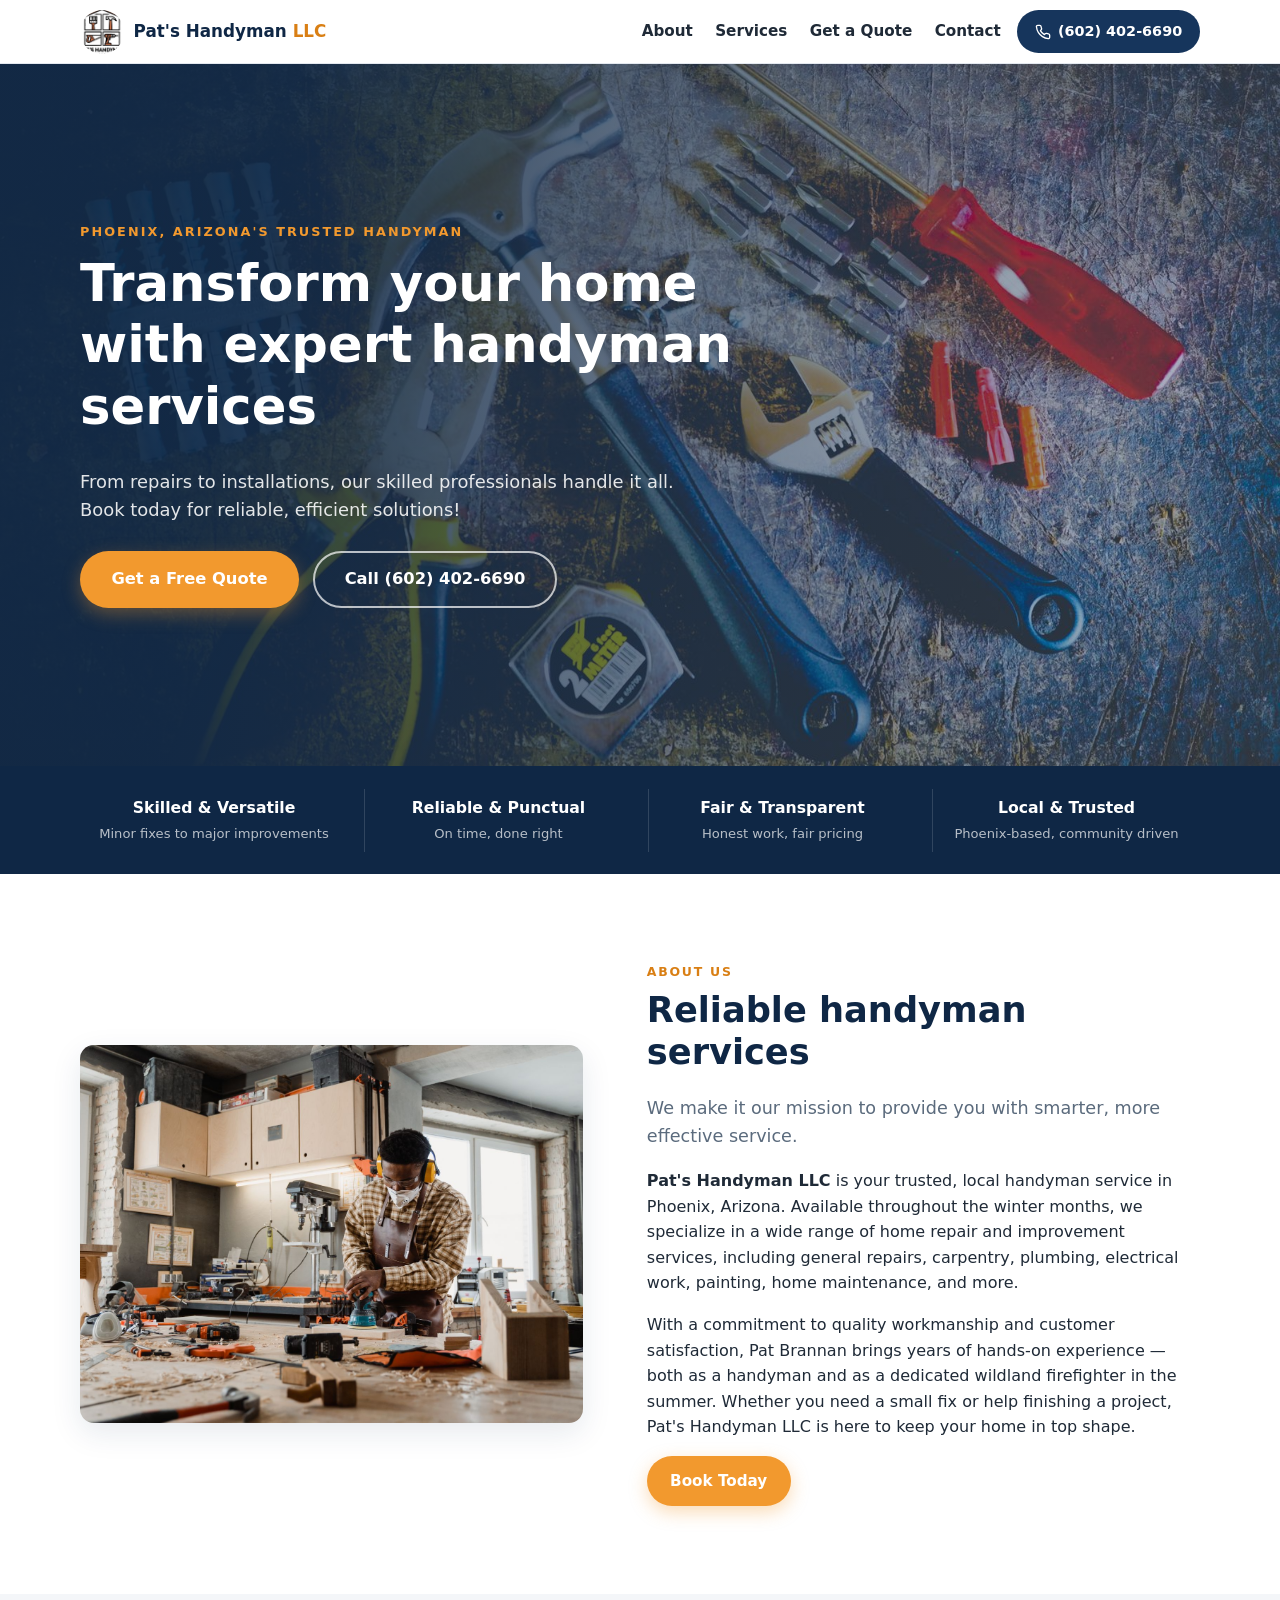
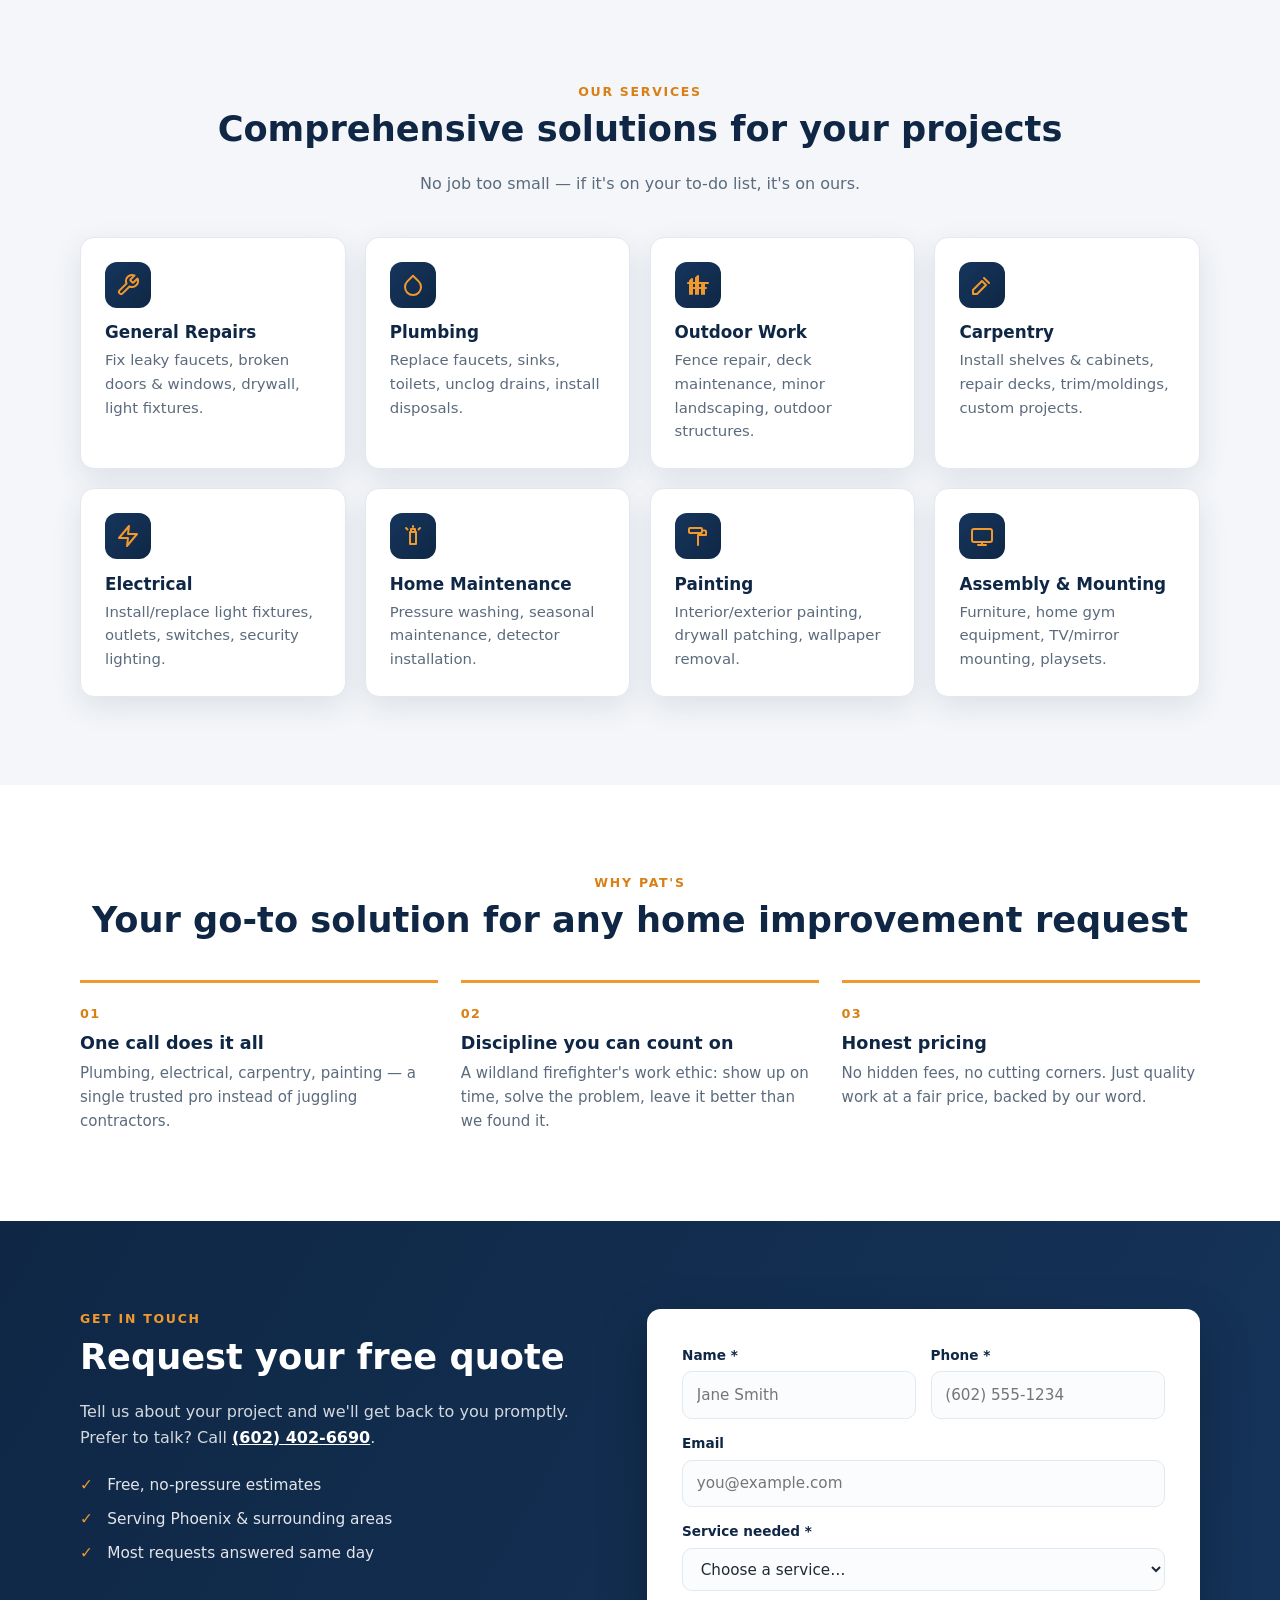
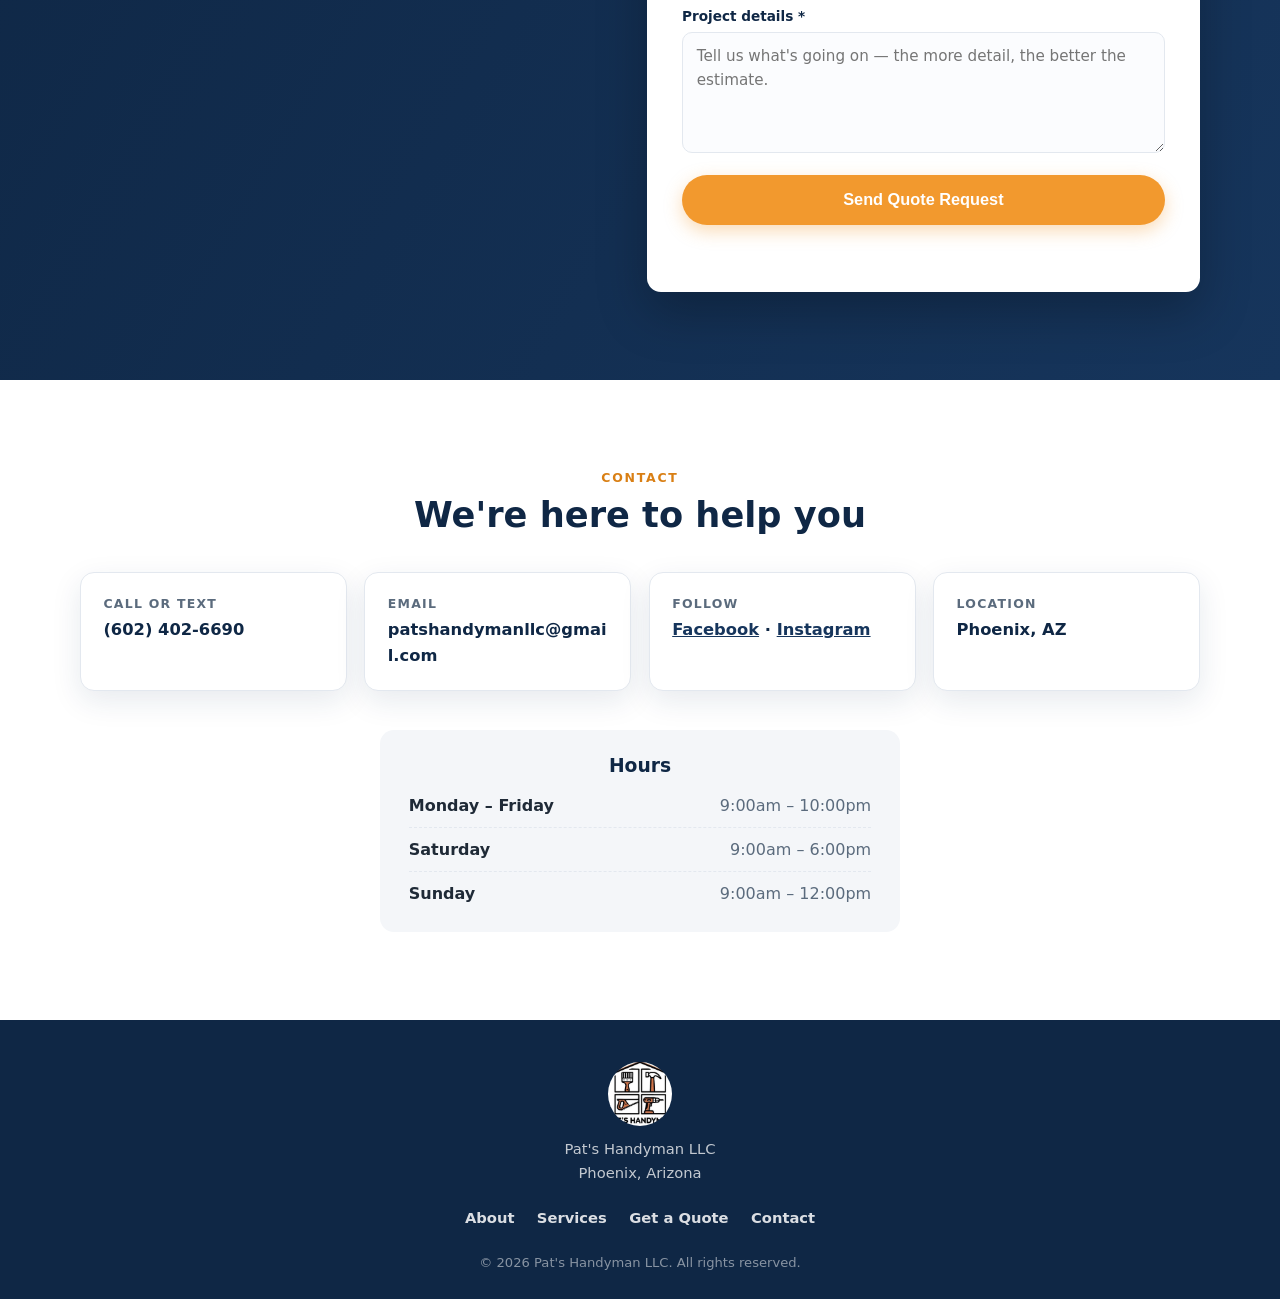
<file: index.html>
<!DOCTYPE html>
<html lang="en">
<head>
  <meta charset="UTF-8" />
  <meta name="viewport" content="width=device-width, initial-scale=1.0" />
  <title>Pat's Handyman LLC | Trusted Handyman in Phoenix, AZ</title>
  <meta name="description" content="Pat's Handyman LLC — reliable handyman services in Phoenix, Arizona. Repairs, carpentry, plumbing, electrical, painting & more. Call (602) 402-6690 for a free quote." />
  <link rel="icon" type="image/png" href="assets/logo.png" />
  <link rel="stylesheet" href="styles.css" />
</head>
<body>

  <!-- ============ HEADER ============ -->
  <header class="site-header" id="top">
    <div class="wrap header-inner">
      <a class="brand" href="#top" aria-label="Pat's Handyman LLC — home">
        <img src="assets/logo.png" alt="Pat's Handyman LLC logo" class="brand-logo" />
        <span class="brand-text">Pat's Handyman <em>LLC</em></span>
      </a>
      <nav class="main-nav" id="mainNav" aria-label="Main navigation">
        <a href="#about">About</a>
        <a href="#services">Services</a>
        <a href="#quote">Get a Quote</a>
        <a href="#contact">Contact</a>
      </nav>
      <div class="header-actions">
        <a class="btn btn-call" href="tel:+16024026690" id="headerPhone">
          <svg viewBox="0 0 24 24" width="16" height="16" fill="none" stroke="currentColor" stroke-width="2" stroke-linecap="round" stroke-linejoin="round"><path d="M22 16.92v3a2 2 0 0 1-2.18 2 19.79 19.79 0 0 1-8.63-3.07 19.5 19.5 0 0 1-6-6 19.79 19.79 0 0 1-3.07-8.67A2 2 0 0 1 4.11 2h3a2 2 0 0 1 2 1.72c.13.96.36 1.9.7 2.81a2 2 0 0 1-.45 2.11L8.09 9.91a16 16 0 0 0 6 6l1.27-1.27a2 2 0 0 1 2.11-.45c.91.34 1.85.57 2.81.7A2 2 0 0 1 22 16.92z"/></svg>
          <span id="headerPhoneText">(602) 402-6690</span>
        </a>
        <button class="nav-toggle" id="navToggle" aria-label="Open menu" aria-expanded="false">
          <span></span><span></span><span></span>
        </button>
      </div>
    </div>
  </header>

  <!-- ============ HERO ============ -->
  <section class="hero">
    <div class="hero-bg" role="img" aria-label="Handyman tools on a workbench"></div>
    <div class="hero-overlay"></div>
    <div class="wrap hero-content">
      <p class="hero-kicker">Phoenix, Arizona's trusted handyman</p>
      <h1 id="heroTitle">Transform your home with expert handyman services</h1>
      <p class="hero-sub" id="heroSubtitle">From repairs to installations, our skilled professionals handle it all. Book today for reliable, efficient solutions!</p>
      <div class="hero-ctas">
        <a href="#quote" class="btn btn-primary btn-lg">Get a Free Quote</a>
        <a href="tel:+16024026690" class="btn btn-ghost btn-lg">Call (602) 402-6690</a>
      </div>
    </div>
  </section>

  <!-- ============ TRUST STRIP ============ -->
  <section class="trust">
    <div class="wrap trust-grid">
      <div class="trust-item"><strong>Skilled &amp; Versatile</strong><span>Minor fixes to major improvements</span></div>
      <div class="trust-item"><strong>Reliable &amp; Punctual</strong><span>On time, done right</span></div>
      <div class="trust-item"><strong>Fair &amp; Transparent</strong><span>Honest work, fair pricing</span></div>
      <div class="trust-item"><strong>Local &amp; Trusted</strong><span>Phoenix-based, community driven</span></div>
    </div>
  </section>

  <!-- ============ ABOUT ============ -->
  <section class="section about" id="about">
    <div class="wrap about-grid">
      <div class="about-photo">
        <img src="assets/about.jpg" alt="Craftsman at work in a workshop" loading="lazy" />
      </div>
      <div class="about-copy">
        <p class="kicker">About us</p>
        <h2 id="aboutTitle">Reliable handyman services</h2>
        <p class="lede">We make it our mission to provide you with smarter, more effective service.</p>
        <div id="aboutText">
          <p><strong>Pat's Handyman LLC</strong> is your trusted, local handyman service in Phoenix, Arizona. Available throughout the winter months, we specialize in a wide range of home repair and improvement services, including general repairs, carpentry, plumbing, electrical work, painting, home maintenance, and more.</p>
          <p>With a commitment to quality workmanship and customer satisfaction, Pat Brannan brings years of hands-on experience — both as a handyman and as a dedicated wildland firefighter in the summer. Whether you need a small fix or help finishing a project, Pat's Handyman LLC is here to keep your home in top shape.</p>
        </div>
        <a href="#quote" class="btn btn-primary">Book Today</a>
      </div>
    </div>
  </section>

  <!-- ============ SERVICES ============ -->
  <section class="section services" id="services">
    <div class="wrap">
      <p class="kicker center">Our services</p>
      <h2 class="center">Comprehensive solutions for your projects</h2>
      <p class="section-sub center">No job too small — if it's on your to-do list, it's on ours.</p>
      <div class="services-grid" id="servicesGrid">
        <!-- Rendered by site.js from content/services.json (fallback below for no-JS) -->
        <noscript>
          <article class="service-card"><h3>General Repairs</h3><p>Fix leaky faucets, broken doors &amp; windows, drywall, light fixtures.</p></article>
          <article class="service-card"><h3>Plumbing</h3><p>Replace faucets, sinks, toilets, unclog drains, install disposals.</p></article>
          <article class="service-card"><h3>Outdoor Work</h3><p>Fence repair, deck maintenance, minor landscaping, outdoor structures.</p></article>
          <article class="service-card"><h3>Carpentry</h3><p>Install shelves &amp; cabinets, repair decks, trim/moldings, custom projects.</p></article>
          <article class="service-card"><h3>Electrical</h3><p>Install/replace light fixtures, outlets, switches, security lighting.</p></article>
          <article class="service-card"><h3>Home Maintenance</h3><p>Pressure washing, seasonal maintenance, detector installation.</p></article>
          <article class="service-card"><h3>Painting</h3><p>Interior/exterior painting, drywall patching, wallpaper removal.</p></article>
          <article class="service-card"><h3>Assembly &amp; Mounting</h3><p>Furniture, home gym equipment, TV/mirror mounting, playsets.</p></article>
        </noscript>
      </div>
    </div>
  </section>

  <!-- ============ WHY US ============ -->
  <section class="section why">
    <div class="wrap">
      <p class="kicker center">Why Pat's</p>
      <h2 class="center">Your go-to solution for any home improvement request</h2>
      <div class="why-grid">
        <div class="why-item"><span class="why-num">01</span><h3>One call does it all</h3><p>Plumbing, electrical, carpentry, painting — a single trusted pro instead of juggling contractors.</p></div>
        <div class="why-item"><span class="why-num">02</span><h3>Discipline you can count on</h3><p>A wildland firefighter's work ethic: show up on time, solve the problem, leave it better than we found it.</p></div>
        <div class="why-item"><span class="why-num">03</span><h3>Honest pricing</h3><p>No hidden fees, no cutting corners. Just quality work at a fair price, backed by our word.</p></div>
      </div>
    </div>
  </section>

  <!-- ============ QUOTE FORM ============ -->
  <section class="section quote" id="quote">
    <div class="wrap quote-grid">
      <div class="quote-copy">
        <p class="kicker light">Get in touch</p>
        <h2 class="light">Request your free quote</h2>
        <p class="light-dim">Tell us about your project and we'll get back to you promptly. Prefer to talk? Call <a href="tel:+16024026690" class="light-link">(602) 402-6690</a>.</p>
        <ul class="quote-points">
          <li>Free, no-pressure estimates</li>
          <li>Serving Phoenix &amp; surrounding areas</li>
          <li>Most requests answered same day</li>
        </ul>
      </div>
      <form class="quote-form" id="quoteForm" action="https://api.web3forms.com/submit" method="POST" novalidate>
        <!-- Get a free key at https://web3forms.com and paste it below -->
        <input type="hidden" name="access_key" value="8380bf34-5609-4f74-be0c-9006aaae96cae" />
        <input type="hidden" name="subject" value="New quote request — Pat's Handyman LLC website" />
        <input type="checkbox" name="botcheck" class="hidden" tabindex="-1" autocomplete="off" />
        <div class="form-row">
          <div class="form-field">
            <label for="qName">Name *</label>
            <input id="qName" name="name" type="text" required autocomplete="name" placeholder="Jane Smith" />
          </div>
          <div class="form-field">
            <label for="qPhone">Phone *</label>
            <input id="qPhone" name="phone" type="tel" required autocomplete="tel" placeholder="(602) 555-1234" />
          </div>
        </div>
        <div class="form-field">
          <label for="qEmail">Email</label>
          <input id="qEmail" name="email" type="email" autocomplete="email" placeholder="you@example.com" />
        </div>
        <div class="form-field">
          <label for="qService">Service needed *</label>
          <select id="qService" name="service" required>
            <option value="" disabled selected>Choose a service…</option>
            <option>General Repairs</option>
            <option>Plumbing</option>
            <option>Outdoor Work</option>
            <option>Carpentry</option>
            <option>Electrical</option>
            <option>Home Maintenance</option>
            <option>Painting</option>
            <option>Assembly &amp; Mounting</option>
            <option>Something else</option>
          </select>
        </div>
        <div class="form-field">
          <label for="qMsg">Project details *</label>
          <textarea id="qMsg" name="message" rows="4" required placeholder="Tell us what's going on — the more detail, the better the estimate."></textarea>
        </div>
        <button type="submit" class="btn btn-primary btn-lg btn-block" id="quoteSubmit">Send Quote Request</button>
        <p class="form-note" id="formNote" role="status"></p>
      </form>
    </div>
  </section>

  <!-- ============ CONTACT ============ -->
  <section class="section contact" id="contact">
    <div class="wrap">
      <p class="kicker center">Contact</p>
      <h2 class="center">We're here to help you</h2>
      <div class="contact-grid">
        <a class="contact-card" href="tel:+16024026690">
          <span class="contact-label">Call or text</span>
          <strong id="contactPhone">(602) 402-6690</strong>
        </a>
        <a class="contact-card" href="mailto:patshandymanllc@gmail.com">
          <span class="contact-label">Email</span>
          <strong id="contactEmail">patshandymanllc@gmail.com</strong>
        </a>
        <div class="contact-card">
          <span class="contact-label">Follow</span>
          <strong class="socials">
            <a href="https://www.facebook.com/profile.php?id=61565619931912" target="_blank" rel="noopener">Facebook</a>
            <span aria-hidden="true">·</span>
            <a href="https://www.instagram.com/patshandymanllc" target="_blank" rel="noopener">Instagram</a>
          </strong>
        </div>
        <a class="contact-card" href="https://www.google.com/maps/search/?api=1&query=Phoenix%2C+AZ" target="_blank" rel="noopener">
          <span class="contact-label">Location</span>
          <strong>Phoenix, AZ</strong>
        </a>
      </div>
      <div class="hours">
        <h3>Hours</h3>
        <dl id="hoursList">
          <div><dt>Monday – Friday</dt><dd>9:00am – 10:00pm</dd></div>
          <div><dt>Saturday</dt><dd>9:00am – 6:00pm</dd></div>
          <div><dt>Sunday</dt><dd>9:00am – 12:00pm</dd></div>
        </dl>
      </div>
    </div>
  </section>

  <!-- ============ FOOTER ============ -->
  <footer class="site-footer">
    <div class="wrap footer-inner">
      <div class="footer-brand">
        <img src="assets/logo.png" alt="Pat's Handyman LLC logo" class="brand-logo" />
        <p>Pat's Handyman LLC<br />Phoenix, Arizona</p>
      </div>
      <nav class="footer-nav" aria-label="Footer navigation">
        <a href="#about">About</a>
        <a href="#services">Services</a>
        <a href="#quote">Get a Quote</a>
        <a href="#contact">Contact</a>
      </nav>
      <p class="footer-fine">© <span id="year">2026</span> Pat's Handyman LLC. All rights reserved.</p>
    </div>
  </footer>

  <script src="site.js"></script>
</body>
</html>
</file>
<file: styles.css>
/* Pat's Handyman LLC — clean, mobile-first styles */
:root {
  --navy: #16355c;
  --navy-dark: #0f2745;
  --orange: #f2992e;
  --orange-dark: #d97f14;
  --ink: #1f2a37;
  --muted: #5b6b7d;
  --bg: #ffffff;
  --bg-soft: #f4f6f9;
  --line: #e3e8ef;
  --radius: 14px;
  --shadow: 0 10px 30px rgba(22, 53, 92, 0.10);
  --font: system-ui, -apple-system, "Segoe UI", Roboto, Helvetica, Arial, sans-serif;
}

* { box-sizing: border-box; }
html { scroll-behavior: smooth; }
body {
  margin: 0;
  font-family: var(--font);
  color: var(--ink);
  background: var(--bg);
  line-height: 1.6;
  -webkit-font-smoothing: antialiased;
}
img { max-width: 100%; display: block; }
h1, h2, h3 { line-height: 1.2; color: var(--navy-dark); margin: 0 0 0.6em; }
h1 { font-size: clamp(2rem, 5vw, 3.2rem); }
h2 { font-size: clamp(1.5rem, 3.4vw, 2.2rem); }
p { margin: 0 0 1em; }
a { color: var(--navy); }

.wrap { width: min(1120px, 92%); margin: 0 auto; }
.section { padding: clamp(3rem, 7vw, 5.5rem) 0; }
.center { text-align: center; }

.kicker {
  text-transform: uppercase;
  letter-spacing: 0.14em;
  font-size: 0.78rem;
  font-weight: 700;
  color: var(--orange-dark);
  margin: 0 0 0.5em;
}
.kicker.light { color: var(--orange); }
.light { color: #fff; }
.light-dim { color: rgba(255,255,255,0.82); }
.light-link { color: #fff; font-weight: 700; }
.section-sub { color: var(--muted); max-width: 560px; margin: 0 auto 2.5rem; }

/* Buttons */
.btn {
  display: inline-flex; align-items: center; justify-content: center; gap: 0.5em;
  padding: 0.7em 1.4em; border-radius: 999px; font-weight: 700; font-size: 0.95rem;
  text-decoration: none; border: 2px solid transparent; cursor: pointer;
  transition: transform 0.15s ease, background 0.15s ease, box-shadow 0.15s ease;
}
.btn:active { transform: translateY(1px); }
.btn-primary { background: var(--orange); color: #fff; box-shadow: 0 6px 18px rgba(242,153,46,0.35); }
.btn-primary:hover { background: var(--orange-dark); }
.btn-ghost { border-color: rgba(255,255,255,0.7); color: #fff; }
.btn-ghost:hover { background: rgba(255,255,255,0.14); }
.btn-lg { padding: 0.85em 1.8em; font-size: 1.02rem; }
.btn-block { width: 100%; }
.btn-call { background: var(--navy); color: #fff; padding: 0.55em 1.1em; font-size: 0.9rem; }
.btn-call:hover { background: var(--navy-dark); }
.btn[disabled] { opacity: 0.65; cursor: wait; }

/* Header */
.site-header {
  position: sticky; top: 0; z-index: 50;
  background: rgba(255,255,255,0.96); backdrop-filter: blur(8px);
  border-bottom: 1px solid var(--line);
}
.header-inner { display: flex; align-items: center; gap: 1rem; padding: 0.6rem 0; }
.brand { display: flex; align-items: center; gap: 0.6rem; text-decoration: none; margin-right: auto; }
.brand-logo { width: 44px; height: 44px; border-radius: 50%; object-fit: cover; }
.brand-text { font-weight: 800; color: var(--navy-dark); font-size: 1.05rem; white-space: nowrap; }
.brand-text em { font-style: normal; color: var(--orange-dark); }
.main-nav { display: flex; gap: 1.4rem; }
.main-nav a { text-decoration: none; font-weight: 600; font-size: 0.95rem; color: var(--ink); }
.main-nav a:hover { color: var(--orange-dark); }
.header-actions { display: flex; align-items: center; gap: 0.6rem; }
.nav-toggle { display: none; background: none; border: 0; cursor: pointer; padding: 0.5rem; }
.nav-toggle span { display: block; width: 22px; height: 2px; background: var(--navy-dark); margin: 5px 0; border-radius: 2px; }

/* Hero */
.hero { position: relative; min-height: 78vh; display: flex; align-items: center; color: #fff; overflow: hidden; }
.hero-bg {
  position: absolute; inset: 0;
  background: url("assets/hero.jpg") center/cover no-repeat;
}
.hero-overlay { position: absolute; inset: 0; background: linear-gradient(100deg, rgba(15,39,69,0.92) 20%, rgba(15,39,69,0.55) 60%, rgba(15,39,69,0.25)); }
.hero-content { position: relative; padding: 5rem 0; max-width: 1120px; }
.hero-kicker { text-transform: uppercase; letter-spacing: 0.16em; font-size: 0.8rem; font-weight: 700; color: var(--orange); margin-bottom: 0.8em; }
.hero h1 { color: #fff; max-width: 14em; }
.hero-sub { font-size: 1.12rem; color: rgba(255,255,255,0.88); max-width: 34em; }
.hero-ctas { display: flex; flex-wrap: wrap; gap: 0.9rem; margin-top: 1.6rem; }

/* Trust strip */
.trust { background: var(--navy-dark); color: #fff; padding: 1.4rem 0; }
.trust-grid { display: grid; grid-template-columns: repeat(4, 1fr); gap: 1rem; }
.trust-item { text-align: center; padding: 0.4rem 0.6rem; border-left: 1px solid rgba(255,255,255,0.14); }
.trust-item:first-child { border-left: 0; }
.trust-item strong { display: block; font-size: 0.98rem; }
.trust-item span { font-size: 0.82rem; color: rgba(255,255,255,0.7); }

/* About */
.about-grid { display: grid; grid-template-columns: 1fr 1.1fr; gap: clamp(2rem, 5vw, 4rem); align-items: center; }
.about-photo img { border-radius: var(--radius); box-shadow: var(--shadow); aspect-ratio: 4/3; object-fit: cover; width: 100%; }
.lede { font-size: 1.1rem; color: var(--muted); }

/* Services */
.services { background: var(--bg-soft); }
.services-grid { display: grid; grid-template-columns: repeat(auto-fill, minmax(240px, 1fr)); gap: 1.2rem; margin-top: 2.2rem; }
.service-card {
  background: #fff; border: 1px solid var(--line); border-radius: var(--radius);
  padding: 1.5rem; box-shadow: var(--shadow);
  transition: transform 0.18s ease, box-shadow 0.18s ease;
}
.service-card:hover { transform: translateY(-4px); box-shadow: 0 16px 36px rgba(22,53,92,0.14); }
.service-icon {
  width: 46px; height: 46px; border-radius: 12px; margin-bottom: 0.9rem;
  background: linear-gradient(135deg, var(--navy), var(--navy-dark));
  display: flex; align-items: center; justify-content: center; color: var(--orange);
}
.service-icon svg { width: 24px; height: 24px; }
.service-card h3 { font-size: 1.05rem; margin-bottom: 0.4em; }
.service-card p { color: var(--muted); font-size: 0.93rem; margin: 0; }

/* Why */
.why-grid { display: grid; grid-template-columns: repeat(3, 1fr); gap: 1.4rem; margin-top: 2.4rem; }
.why-item { border-top: 3px solid var(--orange); padding-top: 1.1rem; }
.why-num { font-size: 0.8rem; font-weight: 800; letter-spacing: 0.1em; color: var(--orange-dark); }
.why-item h3 { margin: 0.4em 0 0.4em; font-size: 1.1rem; }
.why-item p { color: var(--muted); font-size: 0.94rem; margin: 0; }

/* Quote */
.quote { background: linear-gradient(120deg, var(--navy-dark), var(--navy)); }
.quote-grid { display: grid; grid-template-columns: 1fr 1.1fr; gap: clamp(2rem, 5vw, 4rem); align-items: start; }
.quote-points { list-style: none; padding: 0; margin: 1.4rem 0 0; display: grid; gap: 0.6rem; }
.quote-points li { color: rgba(255,255,255,0.88); padding-left: 1.7rem; position: relative; font-size: 0.96rem; }
.quote-points li::before { content: "✓"; position: absolute; left: 0; color: var(--orange); font-weight: 800; }
.quote-form { background: #fff; border-radius: var(--radius); padding: clamp(1.4rem, 3vw, 2.2rem); box-shadow: 0 20px 50px rgba(0,0,0,0.25); }
.form-row { display: grid; grid-template-columns: 1fr 1fr; gap: 0.9rem; }
.form-field { margin-bottom: 0.9rem; }
.form-field label { display: block; font-weight: 700; font-size: 0.85rem; margin-bottom: 0.35em; color: var(--navy-dark); }
.form-field input, .form-field select, .form-field textarea {
  width: 100%; padding: 0.7em 0.9em; border: 1.5px solid var(--line); border-radius: 10px;
  font: inherit; font-size: 0.95rem; background: #fbfcfe; color: var(--ink);
}
.form-field input:focus, .form-field select:focus, .form-field textarea:focus {
  outline: none; border-color: var(--orange); box-shadow: 0 0 0 3px rgba(242,153,46,0.18); background: #fff;
}
.form-note { font-size: 0.9rem; margin: 0.8em 0 0; min-height: 1.4em; }
.form-note.ok { color: #1c7a3d; font-weight: 600; }
.form-note.err { color: #b3261e; font-weight: 600; }
.hidden { position: absolute; left: -9999px; }

/* Contact */
.contact-grid { display: grid; grid-template-columns: repeat(auto-fit, minmax(220px, 1fr)); gap: 1.1rem; margin-top: 2.2rem; }
.contact-card {
  display: block; text-decoration: none; color: inherit;
  border: 1px solid var(--line); border-radius: var(--radius); padding: 1.3rem 1.4rem;
  background: #fff; box-shadow: var(--shadow); transition: transform 0.15s ease;
}
a.contact-card:hover { transform: translateY(-3px); }
.contact-label { display: block; font-size: 0.78rem; text-transform: uppercase; letter-spacing: 0.1em; color: var(--muted); font-weight: 700; margin-bottom: 0.3em; }
.contact-card strong { color: var(--navy-dark); font-size: 1.02rem; word-break: break-word; }
.socials a { color: var(--navy); font-weight: 700; }
.hours { max-width: 520px; margin: 2.4rem auto 0; background: var(--bg-soft); border-radius: var(--radius); padding: 1.6rem 1.8rem; }
.hours h3 { margin-bottom: 0.8em; text-align: center; }
.hours dl { margin: 0; display: grid; gap: 0.55rem; }
.hours dl > div { display: flex; justify-content: space-between; gap: 1rem; border-bottom: 1px dashed var(--line); padding-bottom: 0.55rem; }
.hours dl > div:last-child { border-bottom: 0; padding-bottom: 0; }
.hours dt { font-weight: 600; }
.hours dd { margin: 0; color: var(--muted); }

/* Footer */
.site-footer { background: var(--navy-dark); color: rgba(255,255,255,0.75); padding: 2.6rem 0 1.6rem; }
.footer-inner { display: grid; gap: 1.4rem; text-align: center; }
.footer-brand img { width: 64px; height: 64px; border-radius: 50%; margin: 0 auto 0.7rem; object-fit: cover; }
.footer-brand p { margin: 0; font-size: 0.92rem; }
.footer-nav { display: flex; justify-content: center; flex-wrap: wrap; gap: 1.4rem; }
.footer-nav a { color: rgba(255,255,255,0.85); text-decoration: none; font-weight: 600; font-size: 0.92rem; }
.footer-nav a:hover { color: var(--orange); }
.footer-fine { font-size: 0.82rem; margin: 0; color: rgba(255,255,255,0.5); }

/* Responsive */
@media (max-width: 860px) {
  .main-nav {
    display: none; position: absolute; top: 100%; left: 0; right: 0;
    background: #fff; flex-direction: column; padding: 1rem 4%; gap: 0;
    border-bottom: 1px solid var(--line); box-shadow: 0 12px 24px rgba(0,0,0,0.08);
  }
  .main-nav.open { display: flex; }
  .main-nav a { padding: 0.7rem 0; border-top: 1px solid var(--line); }
  .nav-toggle { display: block; }
  .about-grid, .quote-grid { grid-template-columns: 1fr; }
  .trust-grid { grid-template-columns: repeat(2, 1fr); }
  .trust-item:nth-child(3) { border-left: 0; }
  .why-grid { grid-template-columns: 1fr; }
  .hero { min-height: 70vh; }
}
@media (max-width: 520px) {
  .form-row { grid-template-columns: 1fr; }
  #headerPhoneText { display: none; }
  .btn-call { padding: 0.55em 0.8em; }
}
</file>
